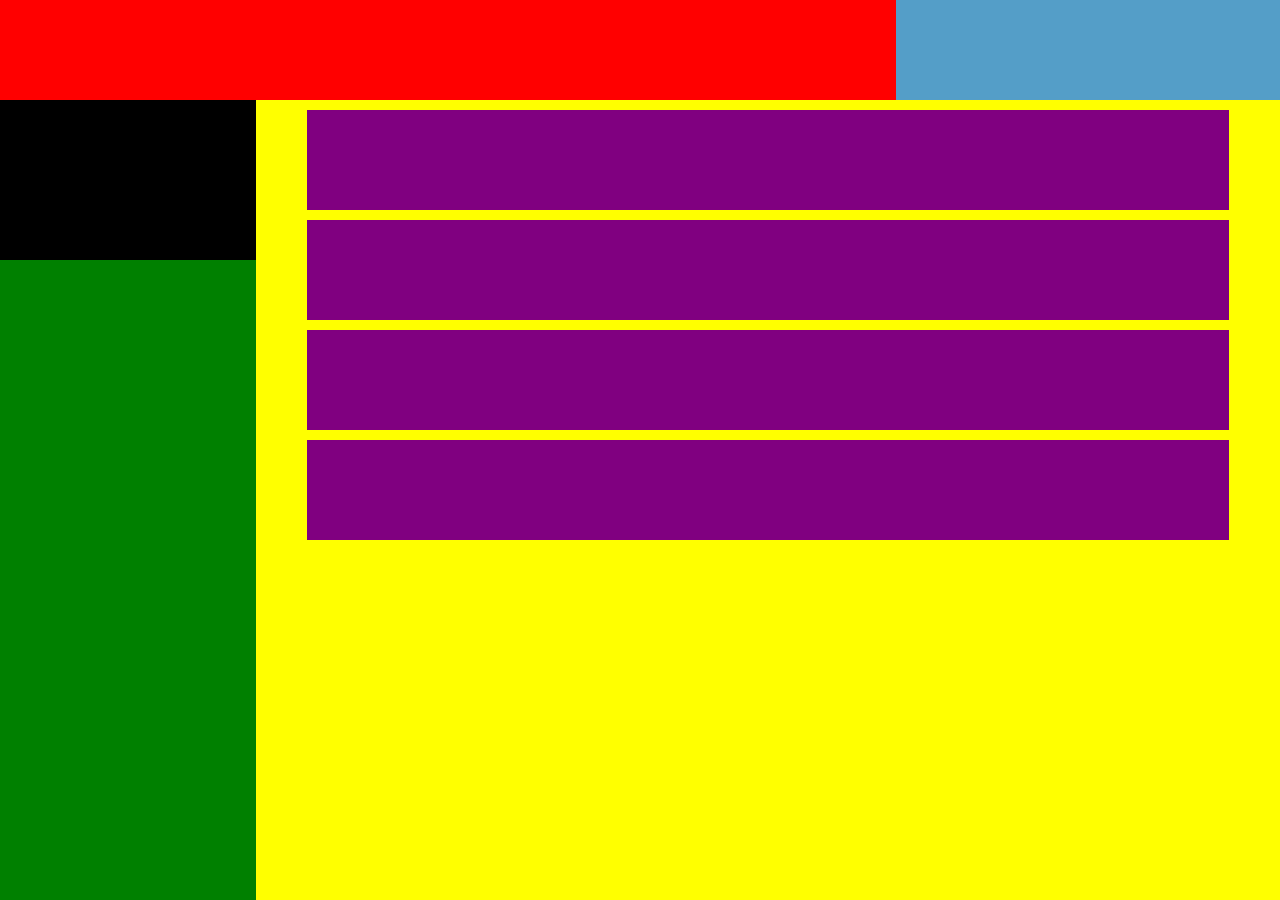
<file: index.html>
<!DOCTYPE html>
<html>
  <head>
    <meta charset="utf-8">
    <title>CSS</title>
    <link rel="stylesheet" href="style.css">
  </head>
  <body>
    <header>
      <div class="header-perfil">

      </div>
    </header>
    <div class="menu">
      <div class="menu-buscador">

      </div>
    </div>
    <div class="contenido">
      <div class="contenido-correo"></div>
      <div class="contenido-correo"></div>
      <div class="contenido-correo"></div>
      <div class="contenido-correo"></div>
    </div>
  </body>
</html>
</file>
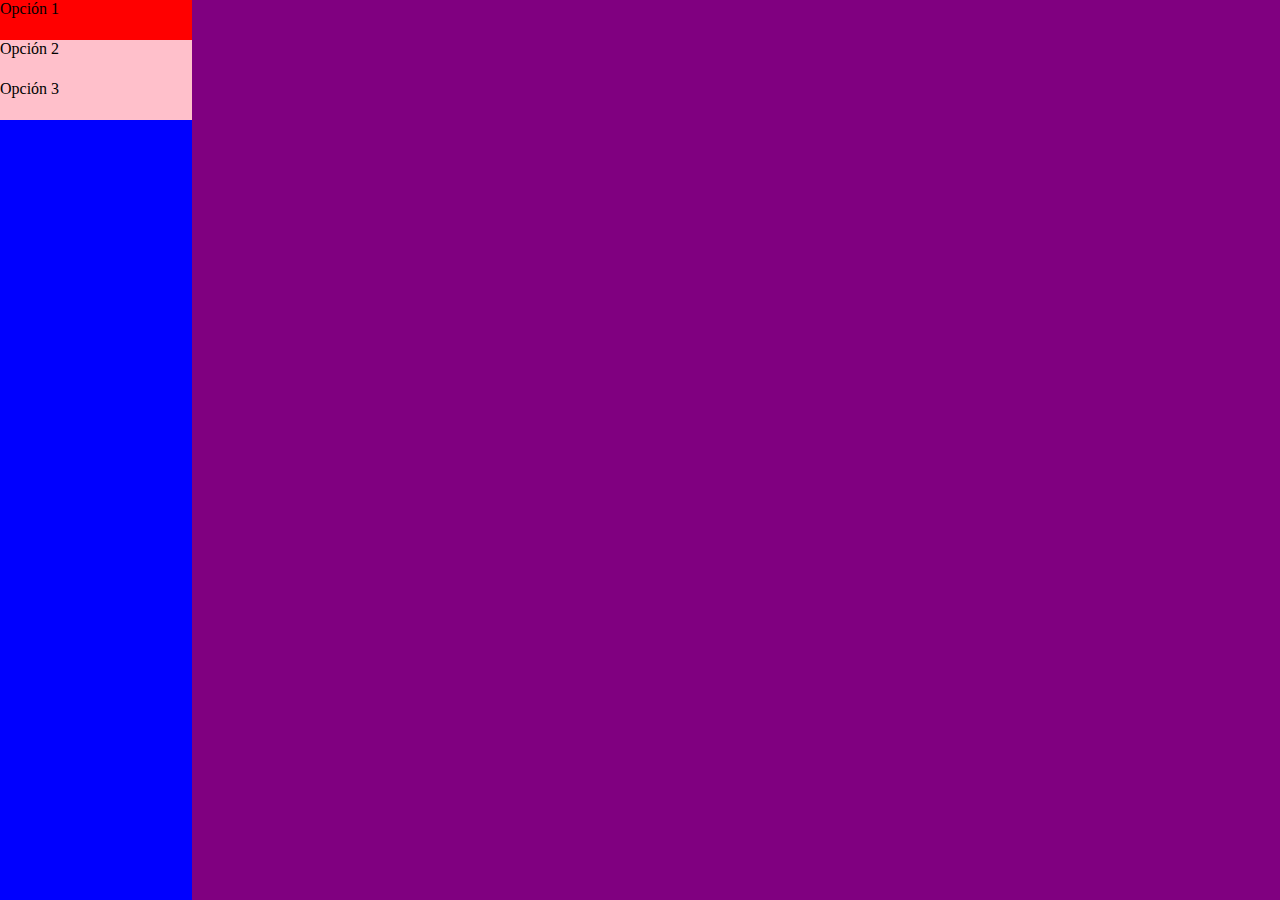
<file: Menu/index.html>
<!DOCTYPE html>
<html lang="en">
<head>
  <meta charset="UTF-8">

  <link rel="stylesheet" href="css/estilos.css">

  <script src="js/menu.js"></script>
  <title>Menu</title>
</head>
<body>
  <div class="menu">
    <div class="opcion" onclick="cambiar(1)">Opción 1</div>
    <div class="opcion" onclick="cambiar(2)">Opción 2</div>
    <div class="opcion" onclick="cambiar(3)">Opción 3</div>
  </div>
  <div id="1" class="contenido"></div>
  <div id="2" class="contenido red no-visible"></div>
  <div id="3" class="contenido green no-visible"></div>
</body>
</html>
</file>
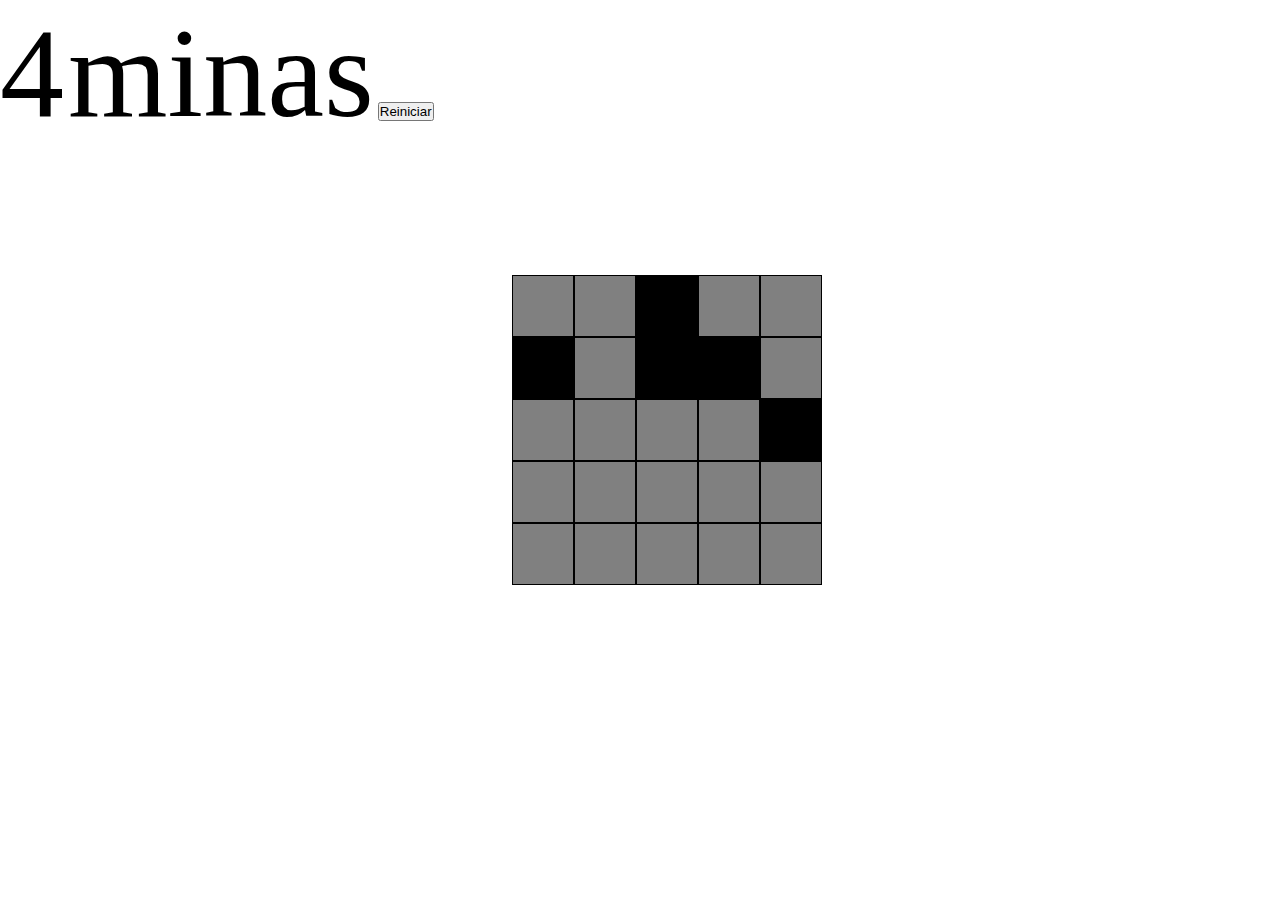
<file: mosaico/index.html>
<!DOCTYPE html>
<html lang="en">
<head>
    <meta charset="UTF-8">
    <title>Mosaico</title>
    <link rel="stylesheet" href="mosaico.css">
    <script defer src="mosaico.js"></script>
</head>
<body>
    <span id="seleccionado">0</span>
    <span id=""> minas</span>
    <div class="contenedor">
        <div class="row">
          <div id="1" class="cuadro" onclick="cambiaColor(this, event)" name="safe"></div>
          <div id="2" class="cuadro" onclick="cambiaColor(this, event)" name="safe"></div>
          <div id="3" class="cuadro" onclick="cambiaColor(this, event)" name="safe"></div>
          <div id="4" class="cuadro" onclick="cambiaColor(this, event)" name="safe"></div>
          <div id="5" class="cuadro" onclick="cambiaColor(this, event)" name="safe"></div>
        </div>
        <div class="row">
          <div id="6" class="cuadro" onclick="cambiaColor(this, event)" name="safe"></div>
          <div id="7" class="cuadro" onclick="cambiaColor(this, event)" name="safe"></div>
          <div id="8" class="cuadro" onclick="cambiaColor(this, event)" name="safe"></div>
          <div id="9" class="cuadro" onclick="cambiaColor(this, event)" name="safe"></div>
          <div id="10" class="cuadro" onclick="cambiaColor(this, event)" name="safe"></div>
        </div>
        <div class="row">
          <div id="11" class="cuadro" onclick="cambiaColor(this, event)" name="safe"></div>
          <div id="12" class="cuadro" onclick="cambiaColor(this, event)" name="safe"></div>
          <div id="13" class="cuadro" onclick="cambiaColor(this, event)" name="safe"></div>
          <div id="14" class="cuadro" onclick="cambiaColor(this, event)" name="safe"></div>
          <div id="15" class="cuadro" onclick="cambiaColor(this, event)" name="safe"></div>
        </div>
        <div class="row">
          <div id="16" class="cuadro" onclick="cambiaColor(this, event)" name="safe"></div>
          <div id="17" class="cuadro" onclick="cambiaColor(this, event)" name="safe"></div>
          <div id="18" class="cuadro" onclick="cambiaColor(this, event)" name="safe"></div>
          <div id="19" class="cuadro" onclick="cambiaColor(this, event)" name="safe"></div>
          <div id="20" class="cuadro" onclick="cambiaColor(this, event)" name="safe"></div>
        </div>
        <div class="row">
          <div id="21" class="cuadro" onclick="cambiaColor(this, event)" name="safe"></div>
          <div id="22" class="cuadro" onclick="cambiaColor(this, event)" name="safe"></div>
          <div id="23" class="cuadro" onclick="cambiaColor(this, event)" name="safe"></div>
          <div id="24" class="cuadro" onclick="cambiaColor(this, event)" name="safe"></div>
          <div id="25" class="cuadro" onclick="cambiaColor(this, event)" name="safe"></div>
        </div>
    </div>
    <button type="button" name="button" onclick="resetColor();">Reiniciar</button>

    <audio id="myAudio">
      <source src="Sonido.mp3" type="audio/mpeg">
      Your browser does not support the audio element.
    </audio>
</body>
</html>
</file>
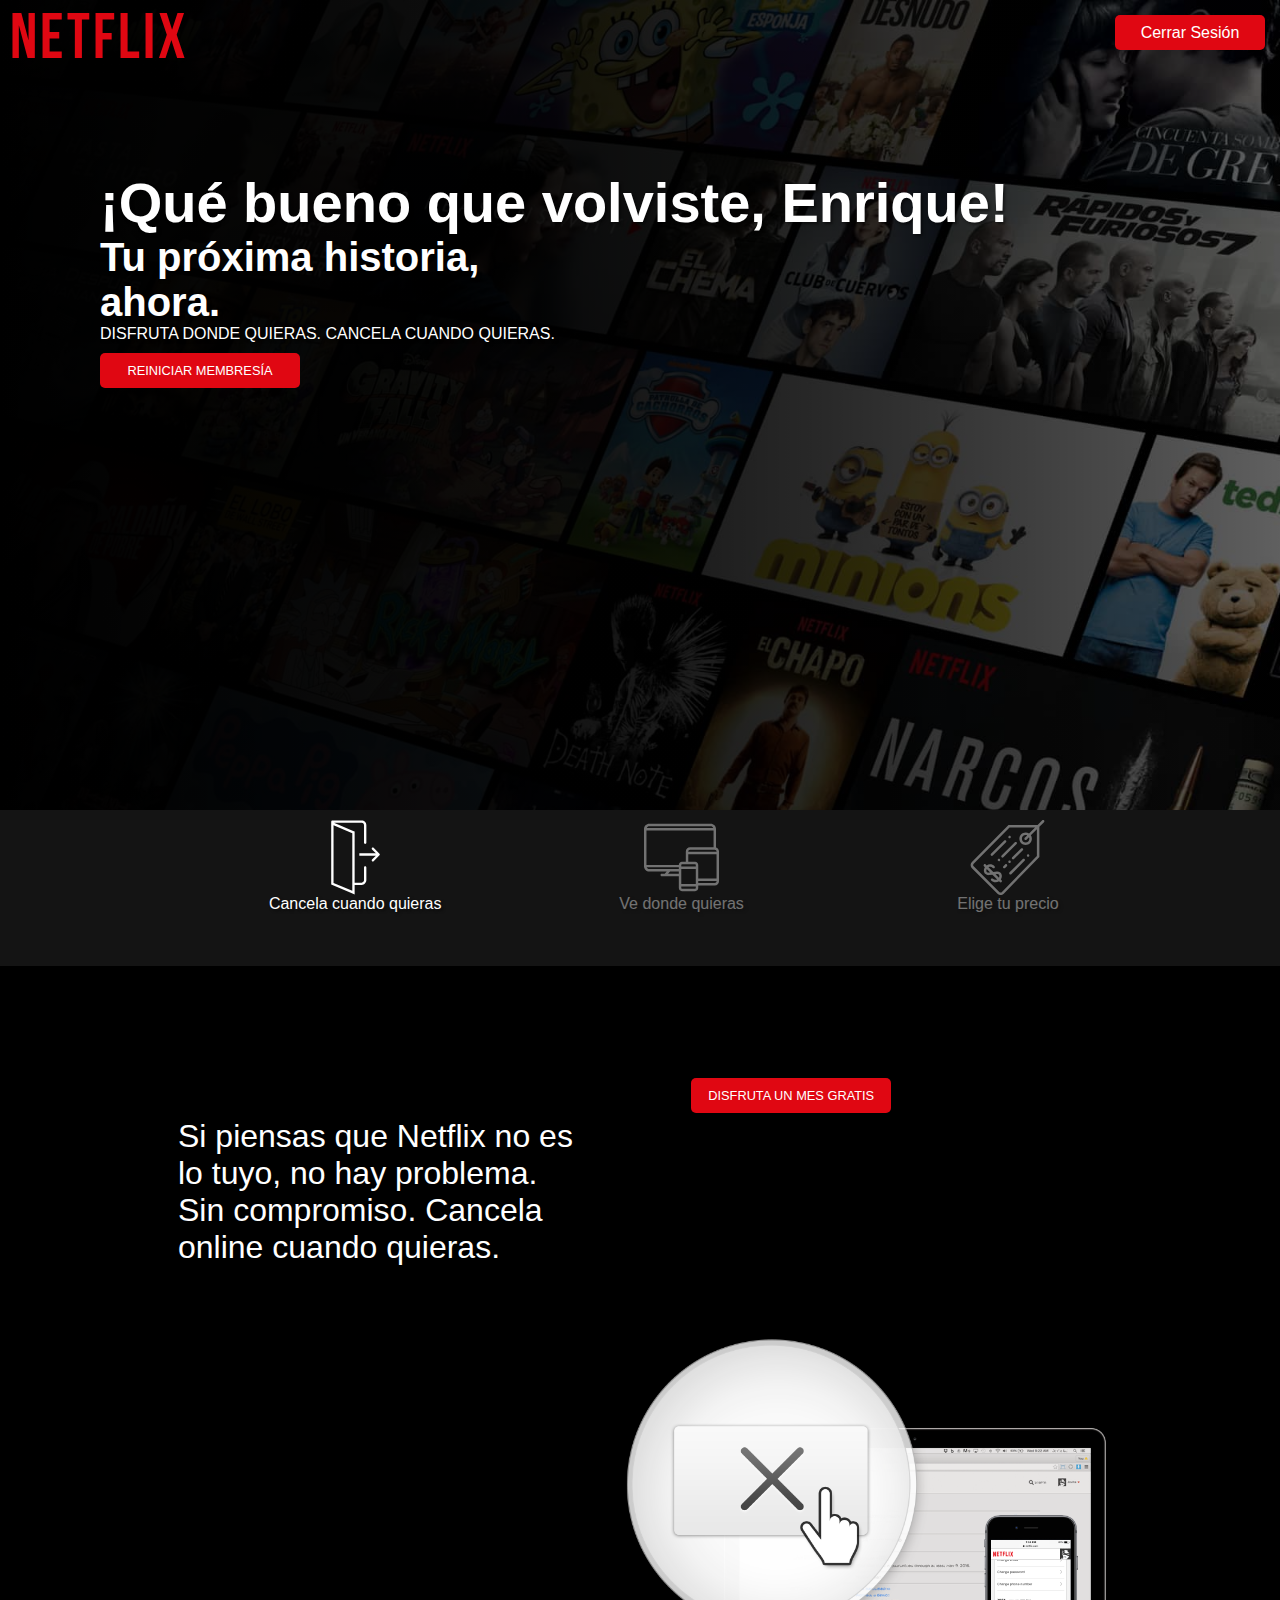
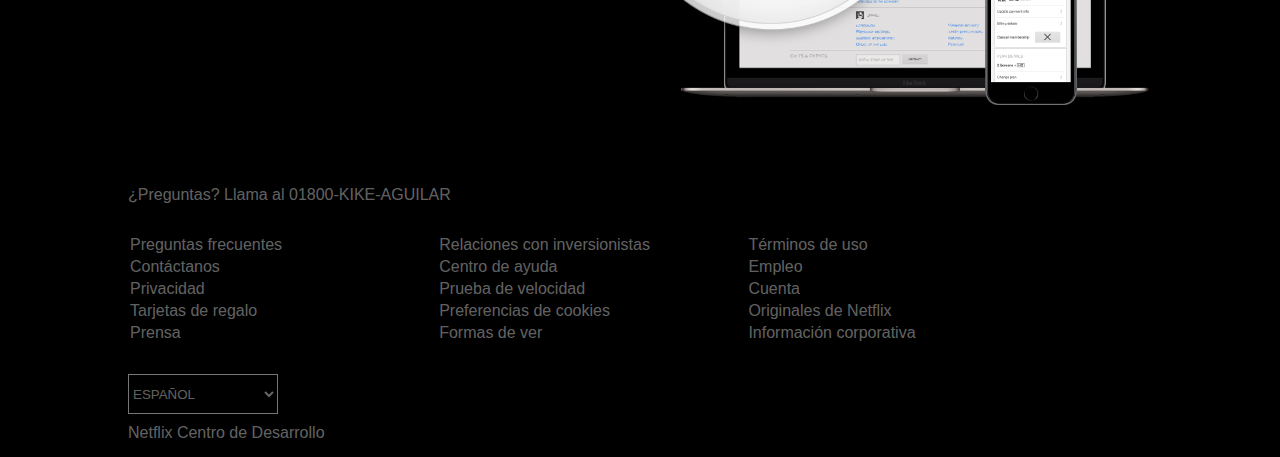
<file: Netflix/index.html>
<!DOCTYPE html>
<html>
  <head>
    <meta charset="utf-8">
    <title>Netflix México</title>

    <link rel="stylesheet" href="css/netflixStyle.css">
  </head>
  <body>
    <div class="principal">
      <div class="principal-header">
        <span class="logo">NETFLIX</span>
        <div class="boton-header">
          <button type="button" name="button">Cerrar Sesión</button>
        </div>
      </div>
      <div class="principal-contenido">
        <div class="contenido-texto">
          <h3>¡Qué bueno que volviste, Enrique!</h3>
          <h2>Tu próxima historia,</h2>
          <h2>ahora.</h2>
          <p>DISFRUTA DONDE QUIERAS. CANCELA CUANDO QUIERAS.</p>
          <button class="button-contenido" type="button" name="button">REINICIAR MEMBRESÍA</button>
        </div>
      </div>
      <div class="principal-menu">
        <div class="menu-opcion opcion-activa">
          <img src="img/cancela.svg" alt="">
          <p>Cancela cuando quieras</p>
        </div>
        <div class="menu-opcion">
          <img src="img/devices.svg" alt="">
          <p>Ve donde quieras</p>
        </div>
        <div class="menu-opcion">
          <img src="img/price.svg" alt="">
          <p>Elige tu precio</p>
        </div>
      </div>
    </div>
    <div class="menu-contenido">
      <div class="contenido-menu">
        <div class="menu-cancela">
          <div class="cancela-contenido">
            <span>Si piensas que Netflix no es lo tuyo, no hay problema.  Sin compromiso. Cancela online cuando quieras.</span>
          </div>
          <img src="img/cancelanytime.png" alt="">
          <button class="button-contenido" type="button" name="button">DISFRUTA UN MES GRATIS</button>
        </div>
      </div>
      <div class="contenido-menu no-visble">

      </div>
      <div class="contenido-menu no-visble">

      </div>
    </div>
    <footer>
      <p>¿Preguntas? Llama al 01800-KIKE-AGUILAR</p>
      <div class="lista">
        <ul class="col3">
          <li>Preguntas frecuentes</li>
          <li>Relaciones con inversionistas</li>
          <li>Términos de uso</li>
          <li>Contáctanos</li>
          <li>Centro de ayuda</li>
          <li>Empleo</li>
          <li>Privacidad</li>
          <li>Prueba de velocidad</li>
          <li>Cuenta</li>
          <li>Tarjetas de regalo</li>
          <li>Preferencias de cookies</li>
          <li>Originales de Netflix</li>
          <li>Prensa</li>
          <li>Formas de ver</li>
          <li>Información corporativa</li>
        </ul>
      </div>
      <select class="" name="">
        <option value="" selected>ESPAÑOL</option>
        <option value="">INGLES</option>
      </select>
      <p>Netflix Centro de Desarrollo</p>
    </footer>
  </body>
</html>
</file>
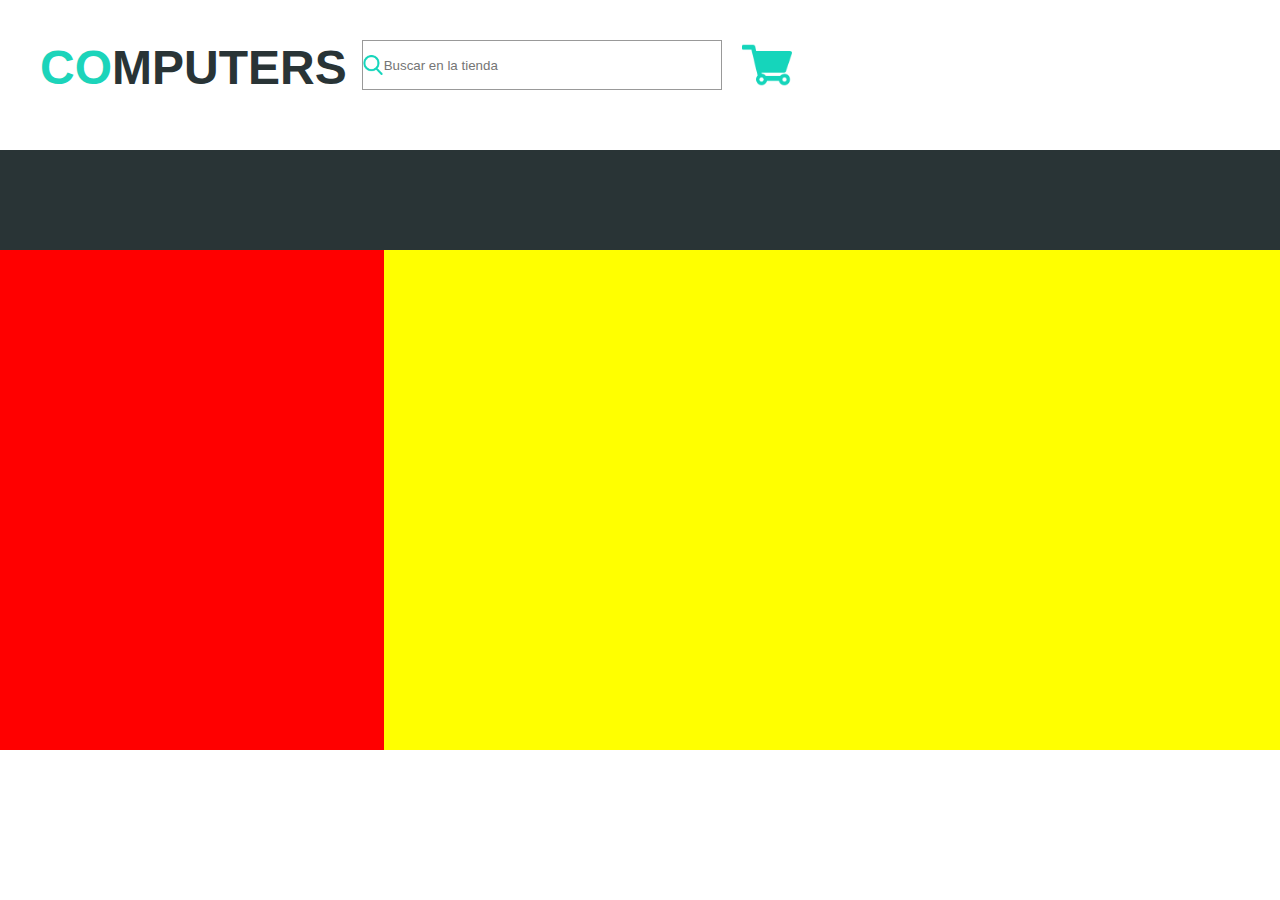
<file: tienda/index.html>
<!DOCTYPE html>
<html>
  <head>
    <meta charset="utf-8">
    <title>Tienda</title>

    <link rel="stylesheet" href="css/tiendaStyle.css">
  </head>
  <body>
    <div class="header">
      <div class="header-logo"><span class="text"><span class="blue">CO</span>MPUTERS</span></div>
      <div class="header-buscador">
        <input type="search" name="" value="" placeholder="Buscar en la tienda">
      </div>
      <div class="header-carrito">
        <img src="img/cart.png" alt="">
      </div>
    </div>
    <div class="navbar"></div>
    <div class="barra-lateral">

    </div>
    <div class="contenido">

    </div>
  </body>
</html>
</file>
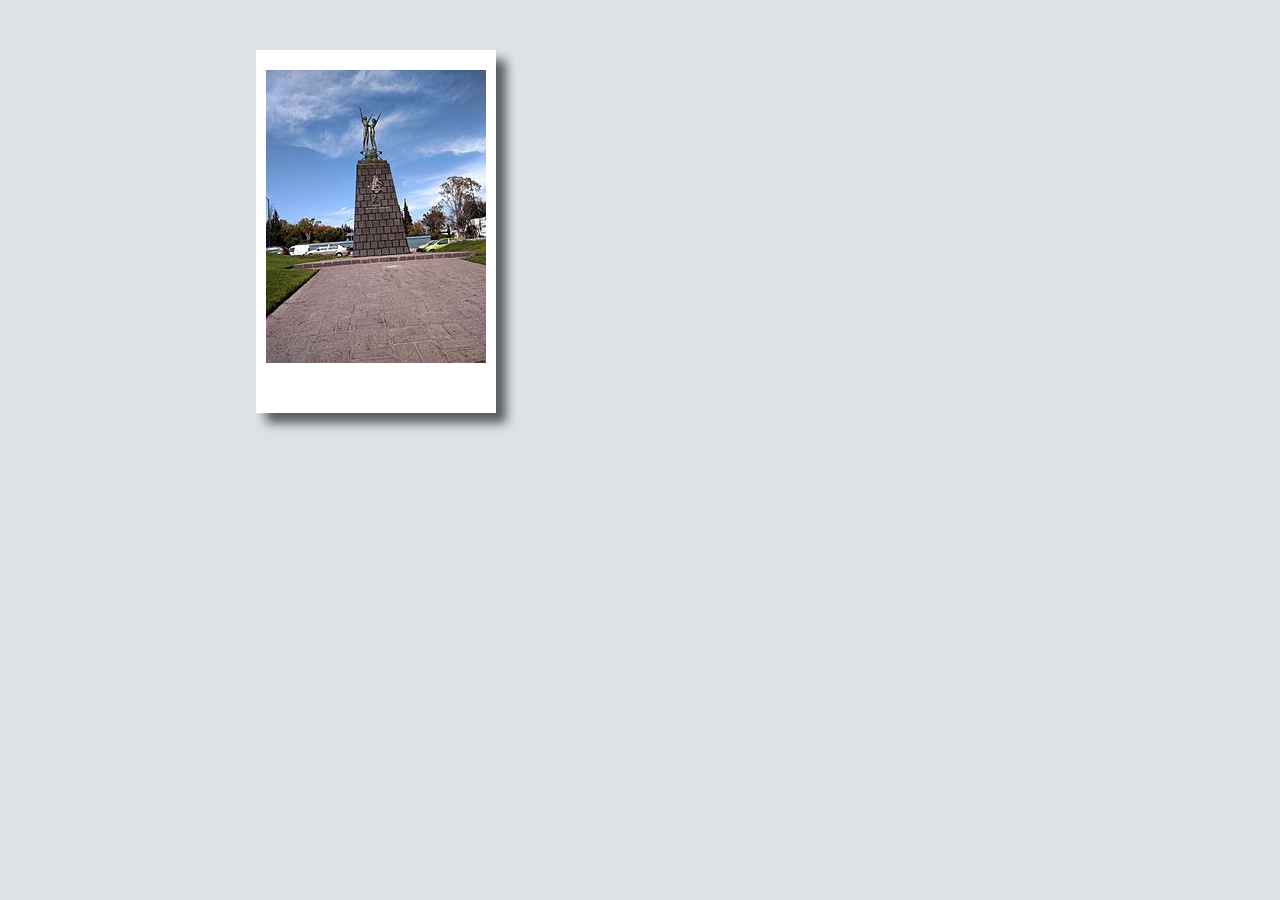
<file: foto.html>
<!DOCTYPE html>
<html>
  <head>
    <meta charset="utf-8">
    <title>CSS</title>
    <link rel="stylesheet" href="foto.css">
  </head>
  <body>
    <img src="uaq.jpg" alt="">
  </body>
</html>
</file>
<file: style.css>
*{
  margin: 0;
  padding: 0;
}

html, body{
  height: 100%;
}

header{
  position: fixed;
  width: 100%;
  height: 100px;
  top: 0;
  background-color: red;
}

  .header-perfil{
    position: relative;
    float: right;
    height: 100%;
    width: 30%;
    background-color: rgb(84, 158, 200) ;
    transition: 1s all;
  }

  .header-perfil:hover{
    background-color: rgb(0, 255, 0) ;
  }


.menu{
  position: relative;
  top: 100px;
  float: left;
  height: calc(100% - 100px);
  width: 20%;
  background-color: green;
}

  .menu-buscador{
    position: relative;
    float: left;
    width: 100%;
    height: 20%;
    background-color: black;
  }

.contenido{
  position: relative;
  top: 100px;
  min-width:80%;
  height: calc(100% - 100px);
  float: left;
  background-color: yellow;
}
  .contenido-correo{
    position: relative;
    width: 90%;
    height: 100px;
    margin-left: 5%;
    margin-top: 10px;

    /*margin: 100px 10px 10px 10px;*/
    background-color: purple;
  }
</file>
<file: Menu/css/estilos.css>
*{
  padding: 0;
  margin: 0;
}

body, html{
  height: 100%;
}

.menu{
  position: relative;
  float: left;
  width: 15%;
  height: 100%;
  background-color: blue;
}

.opcion{
  position: relative;
  float: left;
  width: 100%;
  height: 40px;
  transition: .4s all;
  background-color: pink;
}

.opcion:hover{
  background-color: red;
  cursor: pointer;
}

.contenido{
  position: relative;
  float: left;
  width: 85%;
  height: 100%;
  background-color: purple;
}

.red{
  background-color: red;
}

.green{
  background-color: green;
}

.no-visible{
  display: none;
}
</file>
<file: mosaico/mosaico.css>
*{
    padding: 0;
    margin: 0;
}

body, html{
    height: 100%;
}

.contenedor{
    position: relative;
    float: left;
    width: 500px;
    margin-left: 40%;
    margin-top: 10%;
}

.row{
  position: relative;
  float: left;
  width: 500px;
}
.cuadro{
    position: relative;
    float: left;
    width: 60px;
    height: 60px;
    background-color: gray;
    border: 1px solid black;
    transition: .6s all;
}

.cuadro-bloqueado{
    position: relative;
    float: left;
    width: 60px;
    height: 60px;
    background-color: black;
    border: 1px solid black;
}

.cuadro:hover{
  background-color: orange;
  cursor: pointer;
  width: 65px;
  height: 65px;
  margin: 10px;
  box-shadow: 2px 2px 2px rgba(0,0,0,0.6);
  /*-webkit-transform: rotate(7deg);
  -moz-transform: rotate(7deg);
  -o-transform: rotate(7deg); */
  transform: rotate(12deg);
  /*filter:sepia(1);*/
}

.seleccionado{
  background-color: green;
}

.purple{
  background-color: purple;
}

.bloqueado{
  background-color: black;
}

.mal{
  background-color: red;
}

span{
  font-size: 8em;
}
</file>
<file: Netflix/css/netflixStyle.css>
@font-face {
    font-family: BebasNeue;
    src: url("BebasNeue.otf") format("opentype");
}

@import url('https://fonts.googleapis.com/css?family=Muli');

*{
  padding: 0;
  margin: 0;
}

html, body{
  height: 100%;
}

.principal{
  position: relative;
  float: left;
  top: 0;
  right: 0;
  left: 0;
  width: 100%;
  height: 100%;
  /*background-color: red;*/
  background:linear-gradient(to right, rgba(0, 0, 0, 1), 70% , rgba(0, 0, 0, 0.5)), url("../img/fondoNetflix.jpg");
  background-repeat: no-repeat;
  background-size: cover;
  background-position: center;
  /*background-attachment: fixed;*/
  /*background: linear-gradient(to right, rgba(0, 0, 0, 0.8), 70% , rgba(0, 0, 0, 0.1));*/
}

  .principal-header{
    position: relative;
    width: 100%;
    height: 70px;
    padding-left: 10px;
    box-sizing: border-box;
    /*background-color: yellow;*/
  }

  .logo{
    font-size: 4em;
    letter-spacing: 3px;
    color:#E00712;
    font-family: 'BebasNeue',sans-serif;
    transition: .5s all;
  }

  .logo:hover{
    color: #DB0611;
    font-size: 4.2em;
    letter-spacing: 2px;
    cursor: pointer;
  }

  .boton-header{
    position: relative;
    float: right;
    padding: 15px;
    box-sizing: border-box;
  }

  button{
    width: 150px;
    height: 35px;
    background-color: #E00712;
    border: none;
    border-radius: 5px;
    color: white;
    font-size: 1em;
    /*line-height: 10px*/
    transition: 1s all;
  }

  button:hover{
    background-color: #F81D27;
    cursor: pointer;
  }

  .principal-contenido{
    position: relative;
    width: 100%;
    height: calc(90% - 70px);
    /*background-color: green;*/
  }

    .contenido-texto{
      position: relative;
      float: left;
      /*width: 70%;*/
      height: 100%;
      /*background-color:black;*/
      padding: 100px;
      box-sizing: border-box;
    }

    .button-contenido{
      margin-top: 10px;
      width: 200px;
      height: 35px;
      background-color: #E00712;
      border: none;
      border-radius: 5px;
      color: white;
      font-size: .8em;
      /*line-height: 10px*/
    }

    .contenido-texto > h3,h2,p{
      text-shadow: 2px 2px 3px rgba(0, 0, 0, 0.5);
      color: white;
      font-family: 'Muli', sans-serif;
    }

    .contenido-texto > h3{
      font-size: 3.5em;
    }

    .contenido-texto > h2{
      font-size: 2.5em;
    }

    .contenido-texto > p{
      font-size: 1em;
    }

  .principal-menu{
    position: relative;
    float: left;
    width: 100%;
    height: 20%;
    background: #141414;
    /*padding: 0 10% 0 10%;*/
    box-sizing: border-box;
    padding-left: 15%;
    transition: .2s all;
  }

  .menu-opcion:hover{
    opacity: 1;
    color: white;
    cursor: pointer;
  }

    .principal-menu img{
      height: 75px;
      margin-left: auto;
      margin-right: auto;
      display: block;
      /*opacity: .2;*/
    }
    .principal-menu p{
      color: white;
      text-align: center;
    }

    .menu-opcion{
      position: relative;
      float: left;
      width: 30%;
      height: calc(100% - 10px);
      padding-top: 10px;
      box-sizing: border-box;
      opacity: .4;
    }

    .opcion-activa{
      border-bottom: 5px solid #E50914;
      opacity: 1;
    }

  .menu-contenido{
    position: relative;
    top: 66px;
    float: left;
    width: 100%;
    height: 90%;
    background-color: #000000;
  }

    .contenido-menu{
      position: relative;
      float: left;
      width: 80%;
      height: 100%;
      margin-left: 10%;
    }

    .no-visble{
      display: none;
    }

  footer{
    position: relative;
    float: left;
    top: 66px;
    width: 100%;
    /*height: 40%;*/
    background-color: #000000;
    padding-left: 10%;
    padding-right: 10%;
    box-sizing: border-box;
  }
    
footer > p{
    color: rgba(255,255,255,.4);
    margin: 10px 0 15px 0;
}

footer > select{
    margin-top: 15px;
    width: 150px; 
    height: 40px;
    color: rgba(255,255,255,.4);
    background-color: #000000;
}

    .lista{
      /*position: relative;*/
      /*float: left;*/
      /*height: 40%;*/
      width: 100%;
    }

    .lista li{
      font-family: 'Muli', sans-serif;
      color: rgba(255,255,255,.4);
      list-style: none;
    }


.menu-cancela{
    margin: 10% 0 10% 0;
    width: 100%;
    height: 60%
}

.menu-cancela > button{
    margin-left: 5%;
}

.cancela-contenido > span{
    color: white;
    font-size: 2em;
    font-family: 'Muli',sans-serif;
}

.menu-cancela > img{
    height: 80%;
    float: right;
}

.cancela-contenido{
    position: relative;
    float: left;
    width: 50%;
    padding: 50px;
    box-sizing: border-box;
}

ul.col3 { 
    float: left; 
    margin: 15px 0px; 
    width: 100%; 
} 

ul.col3 li{ 
    padding-left: 2px; 
    display: inline; 
    padding-left: 2px; 
    float: left; 
    padding-bottom: 2px; 
    padding-top: 2px;
    width: 30%;
}
</file>
<file: tienda/css/tiendaStyle.css>
@import url('https://fonts.googleapis.com/css?family=Open+Sans');

*{
  padding: 0;
  margin: 0;
}

html body{
  height: 100%;
}

.header{
  position: fixed;
  top: 0;
  right: 0;
  left: 0;
  height: 150px;
  width: 100%;
  background-color: #FFFFFF;
  padding: 40px;
  box-sizing: border-box;
  z-index: 1;
}

  .header-logo{
    position: relative;
    float: left;
    /*width: 40%;*/
    height: 100%;
    /*background-color: green;*/
    margin-right: 15px;
  }

    .text{
      font-size: 3em;
      font-family: 'Open San', sans-serif;
      color: #293436;
      font-weight: bold;
    }

    .blue{
      color: #1CD4BA;
    }

  .header-buscador{
    position: relative;
    float: left;
    width: 30%;
    height: 100%;
    /*background-color: blue;*/
  }

    input[type="search"]{
      width: 100%;
      height: 50px;
      /*background:url("../img/search.png") no-repeat left top;*/
      background-image: url("../img/search.png");
      background-repeat: no-repeat;
      background-size: 20px 20px;
      background-position: left center;
      border: solid 1px rgba(0,0,0,.4);
      outline: none;
      padding-left: 21px;
    }

  .header-carrito{
    position: relative;
    float: left;
    width: 35%;
    height: 100%;
    /*background-color: red;*/
    padding-left: 20px;
    box-sizing: border-box;
  }

  .header-carrito > img{
    width: 50px;
    height: 50px;
  }

.navbar{
  position: relative;
  top: 150px;
  right: 0;
  left: 0;
  height: 100px;
  width: 100%;
  background-color: #293436;
}

.barra-lateral{
  position: relative;
  float: left;
  top: 150px;
  width: 30%;
  height: 500px;
  background-color: red;
}

.contenido{
  position: relative;
  float: left;
  top: 150px;
  width: 70%;
  height: 500px;
  background-color: yellow;
}
</file>
<file: foto.css>
*{
  margin: 0;
  padding: 0;
}

html, body{
  height: 100%;
}

body{
  background-color: #DCE2E6;
}

img{
  margin-left: 20%;
  border: solid white;
  border-width: 20px 10px 50px 10px;
  box-shadow: 10px 10px 10px rgba(0,0,0,.6);
  transition: 1s all;
  margin-top: 50px;
}

img:hover{
  transform: rotate(180deg);
  width: 20%;
  height: 40%;
  filter: blur(3px);
}
</file>
